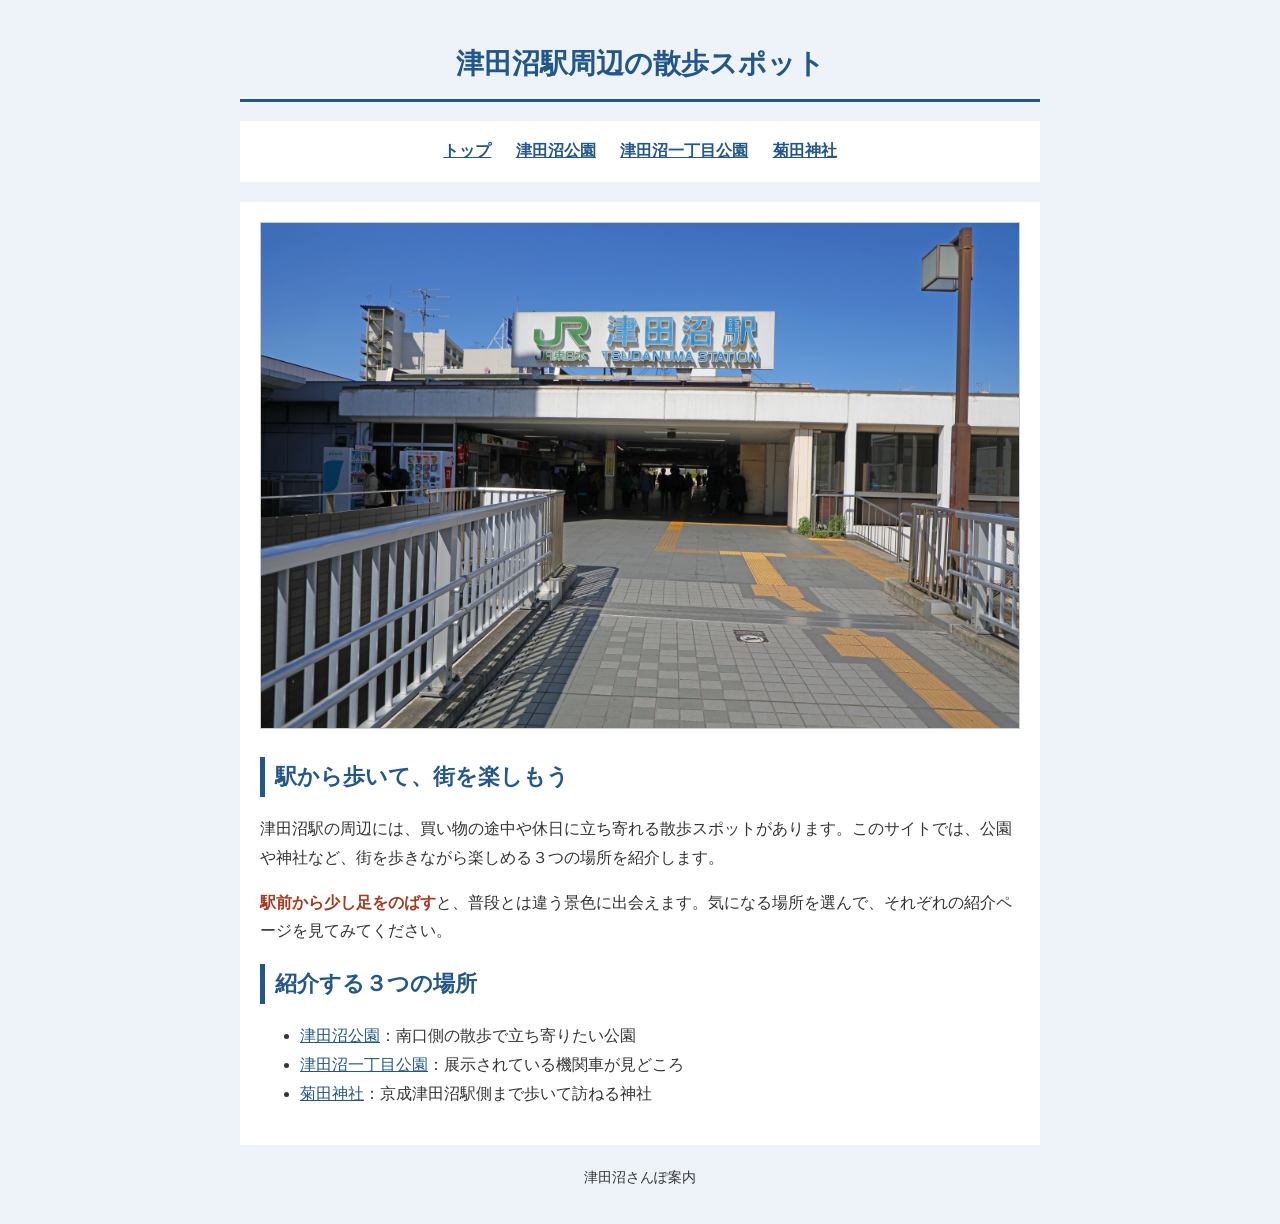
<file: index.html>
<!DOCTYPE html>
<html lang="ja">
<head>
  <meta charset="UTF-8">
  <meta name="viewport" content="width=device-width, initial-scale=1.0">
  <title>津田沼駅周辺の散歩スポット</title>
  <link rel="stylesheet" href="style.css">
</head>
<body>
  <header>
    <h1>津田沼駅周辺の散歩スポット</h1>
  </header>
  <nav aria-label="ページ案内">
    <a href="index.html">トップ</a>
    <a href="park.html">津田沼公園</a>
    <a href="train.html">津田沼一丁目公園</a>
    <a href="shrine.html">菊田神社</a>
  </nav>
  <main>
    <img src="imag1.png" alt="津田沼駅の写真">
    <h2>駅から歩いて、街を楽しもう</h2>
    <p>津田沼駅の周辺には、買い物の途中や休日に立ち寄れる散歩スポットがあります。このサイトでは、公園や神社など、街を歩きながら楽しめる３つの場所を紹介します。</p>
    <p><span class="point">駅前から少し足をのばす</span>と、普段とは違う景色に出会えます。気になる場所を選んで、それぞれの紹介ページを見てみてください。</p>
    <h2>紹介する３つの場所</h2>
    <ul>
      <li><a href="park.html">津田沼公園</a>：南口側の散歩で立ち寄りたい公園</li>
      <li><a href="train.html">津田沼一丁目公園</a>：展示されている機関車が見どころ</li>
      <li><a href="shrine.html">菊田神社</a>：京成津田沼駅側まで歩いて訪ねる神社</li>
    </ul>
  </main>
  <footer><p>津田沼さんぽ案内</p></footer>
</body>
</html>
</file>
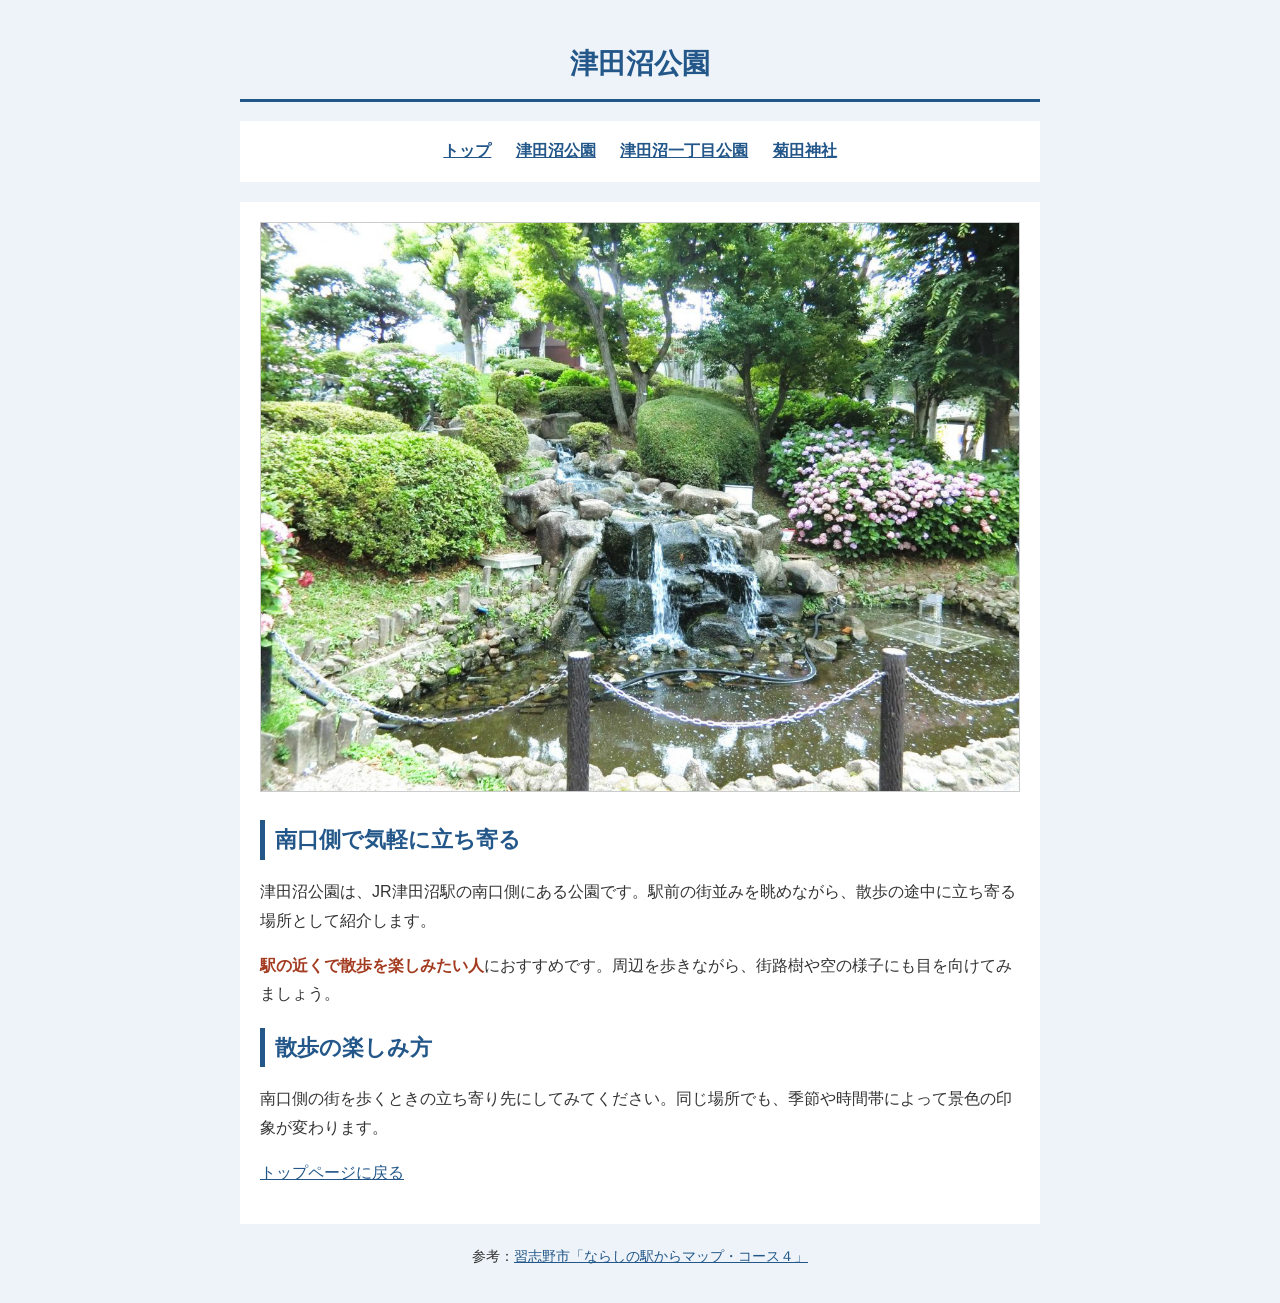
<file: park.html>
<!DOCTYPE html>
<html lang="ja">
<head>
  <meta charset="UTF-8">
  <meta name="viewport" content="width=device-width, initial-scale=1.0">
  <title>津田沼公園 | 津田沼さんぽ案内</title>
  <link rel="stylesheet" href="style.css">
</head>
<body>
  <header><h1>津田沼公園</h1></header>
  <nav aria-label="ページ案内">
    <a href="index.html">トップ</a>
    <a href="park.html">津田沼公園</a>
    <a href="train.html">津田沼一丁目公園</a>
    <a href="shrine.html">菊田神社</a>
  </nav>
  <main>
    <img src="imag2.png" alt="津田沼公園の写真">
    <h2>南口側で気軽に立ち寄る</h2>
    <p>津田沼公園は、JR津田沼駅の南口側にある公園です。駅前の街並みを眺めながら、散歩の途中に立ち寄る場所として紹介します。</p>
    <p><span class="point">駅の近くで散歩を楽しみたい人</span>におすすめです。周辺を歩きながら、街路樹や空の様子にも目を向けてみましょう。</p>
    <h2>散歩の楽しみ方</h2>
    <p>南口側の街を歩くときの立ち寄り先にしてみてください。同じ場所でも、季節や時間帯によって景色の印象が変わります。</p>
    <p><a href="index.html">トップページに戻る</a></p>
  </main>
  <footer><p>参考：<a href="https://www.city.narashino.lg.jp/citypromotion/shizen/walk/ekikaramap/ekimap_4.html">習志野市「ならしの駅からマップ・コース４」</a></p></footer>
</body>
</html>
</file>
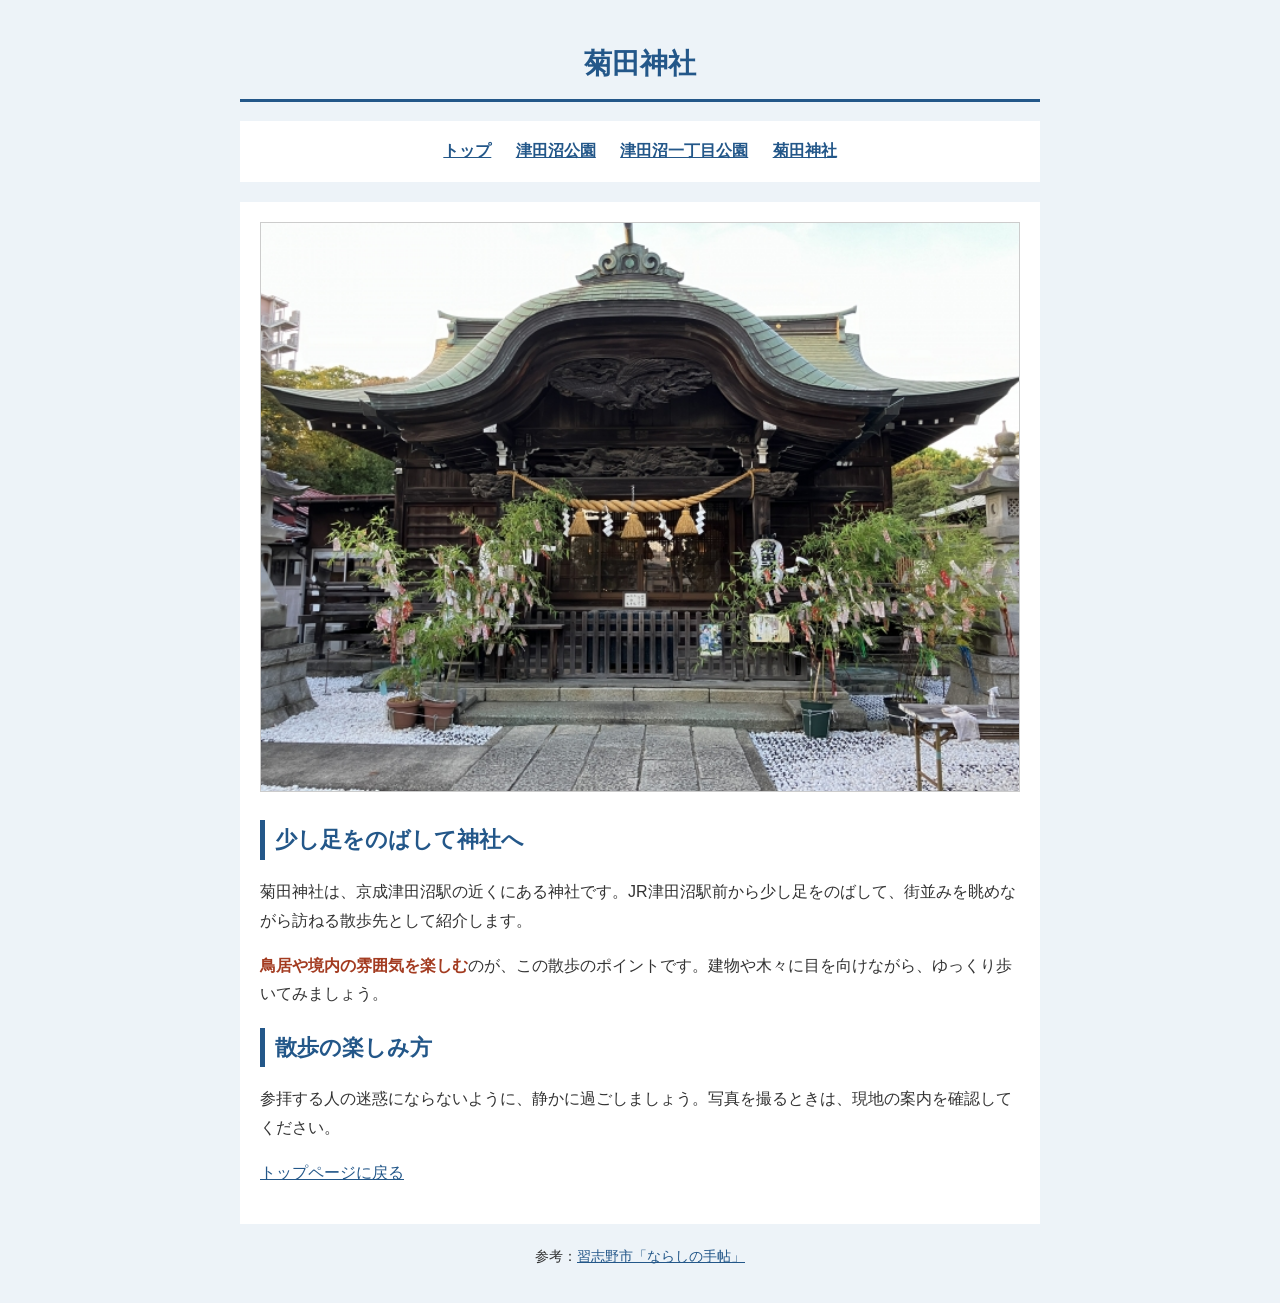
<file: shrine.html>
<!DOCTYPE html>
<html lang="ja">
<head>
  <meta charset="UTF-8">
  <meta name="viewport" content="width=device-width, initial-scale=1.0">
  <title>菊田神社 | 津田沼さんぽ案内</title>
  <link rel="stylesheet" href="style.css">
</head>
<body>
  <header><h1>菊田神社</h1></header>
  <nav aria-label="ページ案内">
    <a href="index.html">トップ</a>
    <a href="park.html">津田沼公園</a>
    <a href="train.html">津田沼一丁目公園</a>
    <a href="shrine.html">菊田神社</a>
  </nav>
  <main>
    <img src="imag4.png" alt="菊田神社の写真">
    <h2>少し足をのばして神社へ</h2>
    <p>菊田神社は、京成津田沼駅の近くにある神社です。JR津田沼駅前から少し足をのばして、街並みを眺めながら訪ねる散歩先として紹介します。</p>
    <p><span class="point">鳥居や境内の雰囲気を楽しむ</span>のが、この散歩のポイントです。建物や木々に目を向けながら、ゆっくり歩いてみましょう。</p>
    <h2>散歩の楽しみ方</h2>
    <p>参拝する人の迷惑にならないように、静かに過ごしましょう。写真を撮るときは、現地の案内を確認してください。</p>
    <p><a href="index.html">トップページに戻る</a></p>
  </main>
  <footer><p>参考：<a href="https://www.city.narashino.lg.jp/section/narashinote2/pageindices/index15.html">習志野市「ならしの手帖」</a></p></footer>
</body>
</html>
</file>
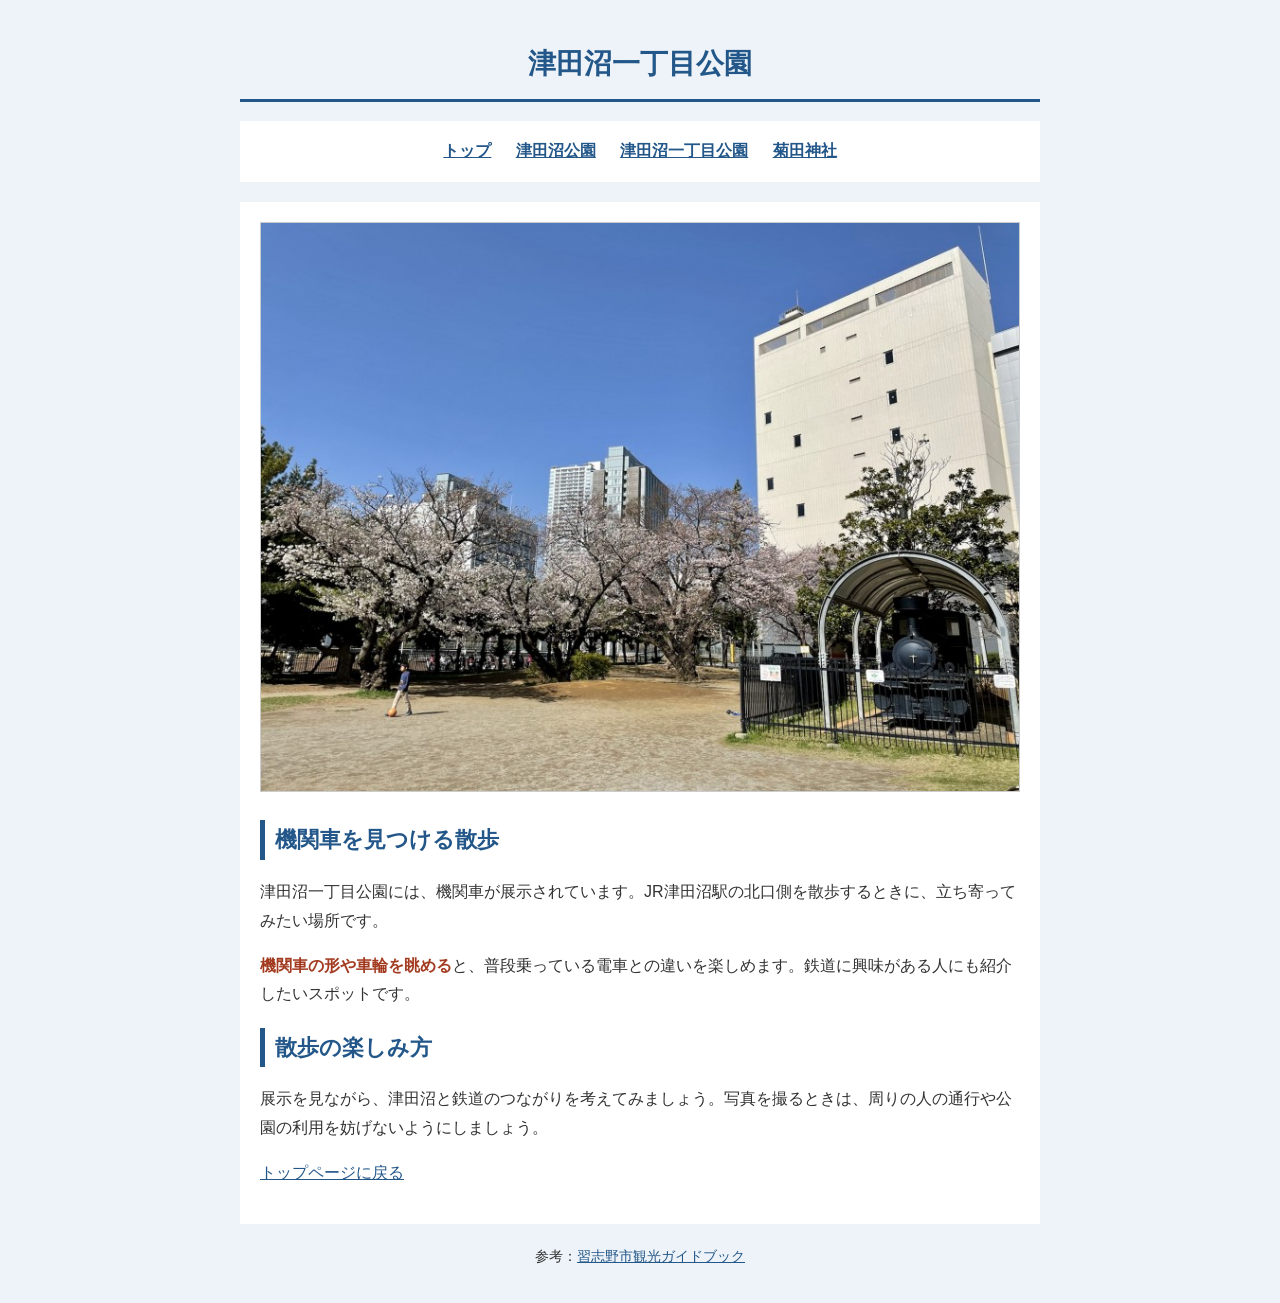
<file: train.html>
<!DOCTYPE html>
<html lang="ja">
<head>
  <meta charset="UTF-8">
  <meta name="viewport" content="width=device-width, initial-scale=1.0">
  <title>津田沼一丁目公園 | 津田沼さんぽ案内</title>
  <link rel="stylesheet" href="style.css">
</head>
<body>
  <header><h1>津田沼一丁目公園</h1></header>
  <nav aria-label="ページ案内">
    <a href="index.html">トップ</a>
    <a href="park.html">津田沼公園</a>
    <a href="train.html">津田沼一丁目公園</a>
    <a href="shrine.html">菊田神社</a>
  </nav>
  <main>
    <img src="imag3.png" alt="津田沼一丁目公園の写真">
    <h2>機関車を見つける散歩</h2>
    <p>津田沼一丁目公園には、機関車が展示されています。JR津田沼駅の北口側を散歩するときに、立ち寄ってみたい場所です。</p>
    <p><span class="point">機関車の形や車輪を眺める</span>と、普段乗っている電車との違いを楽しめます。鉄道に興味がある人にも紹介したいスポットです。</p>
    <h2>散歩の楽しみ方</h2>
    <p>展示を見ながら、津田沼と鉄道のつながりを考えてみましょう。写真を撮るときは、周りの人の通行や公園の利用を妨げないようにしましょう。</p>
    <p><a href="index.html">トップページに戻る</a></p>
  </main>
  <footer><p>参考：<a href="https://www.city.narashino.lg.jp/material/files/group/125/kankoguidebook_ver11_3.pdf">習志野市観光ガイドブック</a></p></footer>
</body>
</html>
</file>
<file: style.css>
/* すべてのページで使う共通のCSS */
body {
  font-family: "Yu Gothic", "Meiryo", sans-serif;
  background-color: #edf3f8;
  color: #333333;
  line-height: 1.8;
  max-width: 800px;
  margin: 0 auto;
  padding: 20px;
}

h1 {
  color: #235789;
  font-size: 28px;
  text-align: center;
  border-bottom: 3px solid #235789;
  padding-bottom: 10px;
}

h2 {
  color: #235789;
  font-size: 22px;
  border-left: 5px solid #235789;
  padding-left: 10px;
}

nav {
  background-color: #ffffff;
  padding: 12px;
  text-align: center;
}

nav a {
  display: inline-block;
  margin: 4px 10px;
  font-weight: bold;
}

a {
  color: #235789;
}

a:hover {
  color: #a33b20;
}

main {
  background-color: #ffffff;
  margin-top: 20px;
  padding: 20px;
}

img {
  width: 100%;
  height: auto;
  border: 1px solid #cccccc;
  box-sizing: border-box;
}

.point {
  color: #a33b20;
  font-weight: bold;
}

footer {
  font-size: 14px;
  text-align: center;
  margin-top: 20px;
}
</file>
